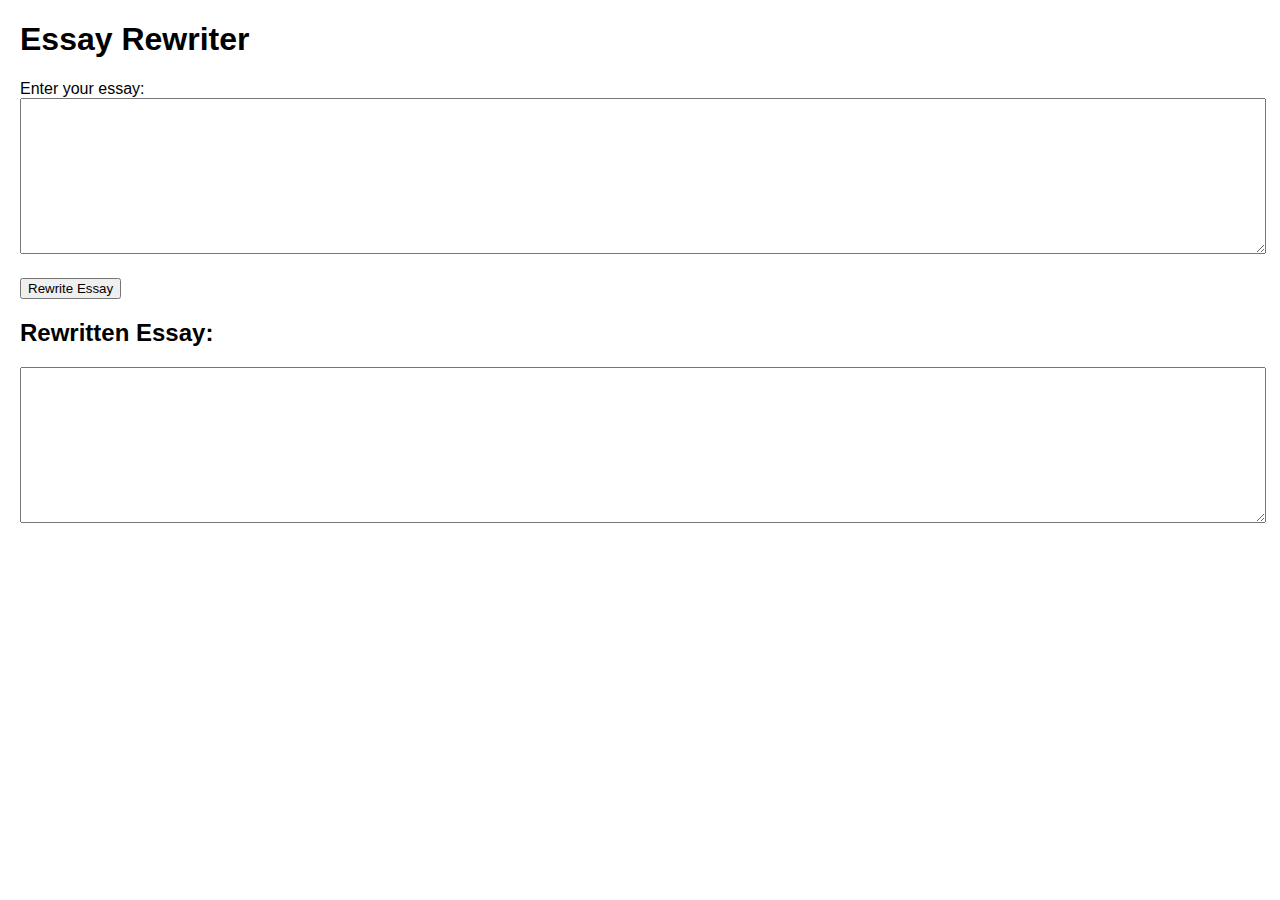
<file: Archive/essay_rewrite_OLD/templates/index.html>
<!DOCTYPE html>
<html lang="en">

<head>
    <meta charset="UTF-8" />
    <meta name="viewport" content="width=device-width, initial-scale=1.0" />
    <title>Essay Rewriter</title>
    <style>
        body {
            font-family: Arial, sans-serif;
            margin: 20px;
        }

        textarea {
            width: 100%;
            height: 150px;
            margin-bottom: 20px;
        }

        .output {
            margin-top: 20px;
        }

        .error {
            color: red;
        }
    </style>
</head>

<body>
    <h1>Essay Rewriter</h1>

    <form id="rewrite-form">
        <label for="essay">Enter your essay:</label>
        <textarea id="essay" name="essay"></textarea>
        <button type="submit">Rewrite Essay</button>
    </form>

    <div class="output">
        <h2>Rewritten Essay:</h2>
        <textarea id="rewritten-essay" readonly></textarea>
        <div id="error-message" class="error"></div>
    </div>


    <script>
        document
            .getElementById("rewrite-form")
            .addEventListener("submit", async function (event) {
                event.preventDefault();
                const essay = document.getElementById("essay").value;
                const errorMessage = document.getElementById("error-message");
                errorMessage.textContent = "";

                try {
                    const response = await fetch("/rewrite", {
                        method: "POST",
                        headers: {
                            "Content-Type": "application/json",
                        },
                        body: JSON.stringify({ essay: essay }),
                    });

                    if (!response.ok) {
                        const errorData = await response.json();
                        errorMessage.textContent = `Error: ${errorData.error}`;
                        return;
                    }

                    const data = await response.json();
                    document.getElementById("rewritten-essay").value =
                        data.rewritten_essay;
                } catch (error) {
                    errorMessage.textContent = `Error: ${error.message}`;
                }
            });
    </script>


</body>

</html>
</file>
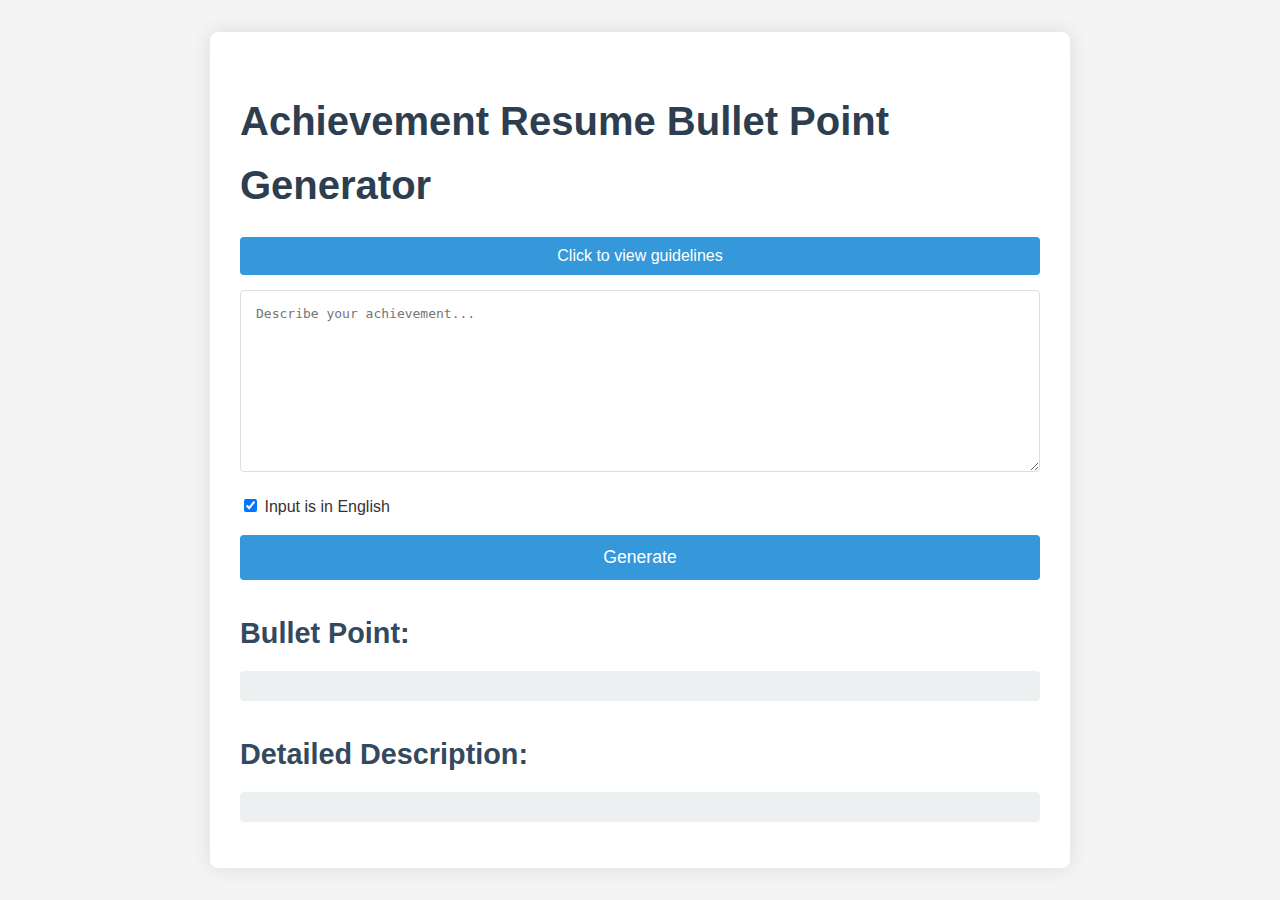
<file: backend/AI_Features/bullet_achievements/app/templates/index.html>
<!DOCTYPE html>
<html lang="en">

<head>
    <meta charset="UTF-8">
    <meta name="viewport" content="width=device-width, initial-scale=1.0">
    <title>Achievement Resume Bullet Point Generator</title>
    <style>
        body {
            font-family: Arial, sans-serif;
            line-height: 1.6;
            margin: 0;
            padding: 0;
            display: flex;
            justify-content: center;
            align-items: center;
            min-height: 100vh;
            background-color: #f4f4f4;
            color: #333;
        }

        .container {
            width: 90%;
            max-width: 800px;
            background-color: #fff;
            padding: 30px;
            border-radius: 8px;
            box-shadow: 0 0 20px rgba(0, 0, 0, 0.1);
        }

        h1 {
            color: #2c3e50;
            font-size: 2.5em;
            margin-bottom: 20px;
        }

        h2 {
            color: #34495e;
            font-size: 1.8em;
            margin-top: 30px;
            margin-bottom: 15px;
        }

        h3 {
            color: #2980b9;
            font-size: 1.4em;
            margin-top: 25px;
            margin-bottom: 10px;
        }

        p,
        li {
            font-size: 1em;
            color: #555;
        }

        textarea {
            width: 96%;
            padding: 15px;
            margin-bottom: 15px;
            border: 1px solid #ddd;
            border-radius: 4px;
            resize: vertical;
            font-size: 1em;
        }

        button {
            display: block;
            width: 100%;
            padding: 12px;
            background-color: #3498db;
            color: #fff;
            border: none;
            border-radius: 4px;
            cursor: pointer;
            margin-top: 15px;
            font-size: 1.1em;
            transition: background-color 0.3s ease;
        }

        button:hover {
            background-color: #2980b9;
        }

        #result {
            margin-top: 30px;
        }

        #bullet,
        #description {
            background-color: #ecf0f1;
            padding: 15px;
            border-radius: 4px;
            margin-top: 10px;
            font-size: 1em;
        }

        .guidelines-toggle {
            background-color: #3498db;
            color: white;
            padding: 10px 15px;
            border: none;
            border-radius: 4px;
            cursor: pointer;
            font-size: 1em;
            margin-bottom: 15px;
        }

        .guidelines-content {
            display: none;
            background-color: #f9f9f9;
            border: 1px solid #ddd;
            padding: 20px;
            border-radius: 4px;
            margin-bottom: 20px;
        }

        @media (max-width: 768px) {
            .container {
                width: 95%;
                padding: 20px;
            }

            h1 {
                font-size: 2em;
            }

            h2 {
                font-size: 1.5em;
            }

            h3 {
                font-size: 1.2em;
            }
        }
    </style>
</head>

<body>
    <div class="container">
        <h1>Achievement Resume Bullet Point Generator</h1>

        <button class="guidelines-toggle" onclick="toggleGuidelines()">Click to view guidelines</button>
        <div class="guidelines-content" id="guidelines">
            <h2>User Facing Guidelines</h2>
            <h3>Achievement Description Guidelines</h3>
            <p>We're going to help you create powerful descriptions of your achievements for scholarship applications or
                resumes. Don't worry about sounding perfect or stumbling over your words - our AI will clean everything
                up later. Just focus on answering these questions as thoroughly as you can:</p>
            <ol>
                <li>What specific goal or task did you accomplish?</li>
                <li>Can you quantify your results? (Think numbers, percentages, or measurable outcomes)</li>
                <li>What specific actions did you take to achieve this result?</li>
                <li>How many people were involved or impacted by your work?</li>
                <li>What leadership role did you play, if any?</li>
                <li>What challenges or obstacles did you overcome?</li>
                <li>How long did this achievement take? Provide a timeframe.</li>
                <li>What skills did you develop or demonstrate through this experience?</li>
                <li>How does this achievement relate to your future goals or field of study?</li>
                <li>What makes this accomplishment unique or stand out?</li>
                <li>If applicable, how much money was involved? (funds raised, budget managed, etc.)</li>
                <li>How did this achievement impact your community or organization?</li>
                <li>Did you receive any awards, recognition, or media coverage for this?</li>
                <li>What personal growth did you experience from this achievement?</li>
                <li>Can you think of any evidence to support your claims? (certificates, links, references, etc.)</li>
            </ol>
            <!-- <h3>Remember:</h3>
            <ul>
                <li>It's okay to speak casually or even ramble - just focus on providing detailed information.</li>
                <li>Don't worry about organizing your thoughts perfectly - the AI will structure your achievement later.
                </li>
                <li>If you can't answer all questions, that's fine. Just provide as much detail as you can for the
                    relevant ones.</li>
                <li>Feel free to include any additional information you think is important, even if it doesn't fit these
                    questions exactly.</li>
            </ul>
            <p>Your detailed responses will help our AI create a polished, impactful description of your achievement.
                Just relax and tell us your story!</p> -->
        </div>

        <textarea id="achievement" rows="10" placeholder="Describe your achievement..."></textarea>
        <div>
            <label>
                <input type="checkbox" id="isEnglish" checked>
                Input is in English
            </label>
        </div>
        <button onclick="generateResume()">Generate</button>
        <div id="result">
            <h2>Bullet Point:</h2>
            <p id="bullet"></p>
            <h2>Detailed Description:</h2>
            <p id="description"></p>
        </div>
    </div>
    <script>
        function toggleGuidelines() {
            var content = document.getElementById("guidelines");
            var button = document.querySelector(".guidelines-toggle");
            if (content.style.display === "block") {
                content.style.display = "none";
                button.textContent = "Click to view guidelines";
            } else {
                content.style.display = "block";
                button.textContent = "Click to hide guidelines";
            }
        }

        async function generateResume() {
            const achievement = document.getElementById('achievement').value;
            const isEnglish = document.getElementById('isEnglish').checked;
            const bulletEl = document.getElementById('bullet');
            const descriptionEl = document.getElementById('description');
            try {
                const response = await fetch('/generate', {
                    method: 'POST',
                    headers: {
                        'Content-Type': 'application/json',
                    },
                    body: JSON.stringify({ achievement: achievement, isEnglish: isEnglish }),
                });
                const data = await response.json();
                if (response.ok) {
                    bulletEl.textContent = data.bullet;
                    descriptionEl.textContent = data.description;
                } else {
                    bulletEl.textContent = 'Error generating bullet point.';
                    descriptionEl.textContent = `Error: ${data.error}`;
                }
            } catch (error) {
                bulletEl.textContent = 'Error generating bullet point.';
                descriptionEl.textContent = `Error: ${error.message}`;
            }
        }
    </script>
</body>

</html>
</file>
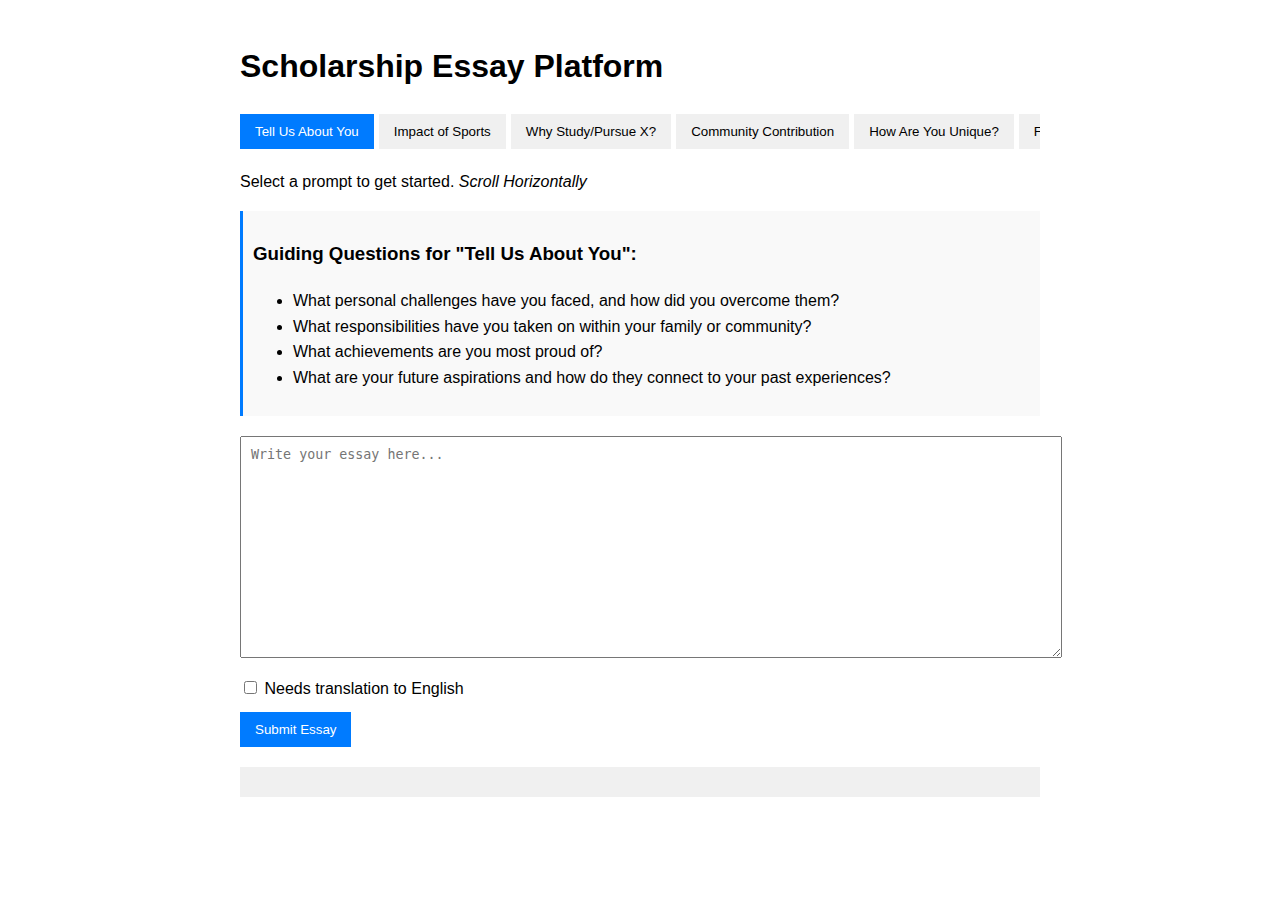
<file: backend/AI_Features/foundational-essays/app/templates/index.html>
<!DOCTYPE html>
<html lang="en">

<head>
    <meta charset="UTF-8">
    <meta name="viewport" content="width=device-width, initial-scale=1.0">
    <title>Scholarship Essay Platform</title>
    <style>
        body {
            font-family: Arial, sans-serif;
            line-height: 1.6;
            margin: 0;
            padding: 20px;
            max-width: 800px;
            margin: 0 auto;
        }

        .tab-container {
            display: flex;
            overflow-x: auto;
            white-space: nowrap;
            margin-bottom: 20px;
        }

        .tab {
            padding: 10px 15px;
            cursor: pointer;
            border: none;
            background-color: #f0f0f0;
            margin-right: 5px;
            color: black;
        }

        .tab.active {
            background-color: #007bff;
            color: white;
        }

        textarea {
            width: 100%;
            height: 200px;
            margin-bottom: 10px;
            padding: 10px;
        }

        .checkbox-container {
            margin-bottom: 10px;
        }

        button {
            padding: 10px 15px;
            background-color: #007bff;
            color: white;
            border: none;
            cursor: pointer;
        }

        button:disabled {
            background-color: #cccccc;
        }

        .loading {
            display: none;
            text-align: center;
            margin-top: 20px;
        }

        .loading:after {
            content: '.';
            animation: dots 1s steps(5, end) infinite;
        }

        @keyframes dots {

            0%,
            20% {
                content: '.';
            }

            40% {
                content: '..';
            }

            60% {
                content: '...';
            }

            80%,
            100% {
                content: '';
            }
        }

        #processedEssay {
            white-space: pre-wrap;
            background-color: #f0f0f0;
            padding: 15px;
            margin-top: 20px;
        }

        .error {
            color: red;
            margin-top: 10px;
        }

        .guiding-questions {
            margin-bottom: 20px;
            padding: 10px;
            background-color: #f9f9f9;
            border-left: 3px solid #007bff;
        }
    </style>
</head>

<body>
    <h1>Scholarship Essay Platform</h1>

    <div class="tab-container" id="tabContainer"></div>
    <p>Select a prompt to get started. <i>Scroll Horizontally</i></p>

    <div id="guidingQuestions" class="guiding-questions"></div>

    <div id="essayForm">
        <textarea id="essayContent" placeholder="Write your essay here..."></textarea>
        <div class="checkbox-container">
            <input type="checkbox" id="needsTranslation">
            <label for="needsTranslation">Needs translation to English</label>
        </div>
        <button id="submitBtn">Submit Essay</button>
    </div>

    <div class="loading" id="loading">Processing</div>

    <div id="processedEssay"></div>

    <div id="error" class="error"></div>

    <script>
        const essayPrompts = [
            {
                id: 'tell_us_about_you', title: 'Tell Us About You', questions: [
                    "What personal challenges have you faced, and how did you overcome them?",
                    "What responsibilities have you taken on within your family or community?",
                    "What achievements are you most proud of?",
                    "What are your future aspirations and how do they connect to your past experiences?"
                ]
            },
            {
                id: 'sports_impact', title: 'Impact of Sports', questions: [
                    "What sport or athletic activity has had the most impact on your life?",
                    "How has this activity shaped your character or values?",
                    "Can you describe a specific moment in your sports journey that was particularly transformative?",
                    "How have the skills you've developed through sports influenced other areas of your life?"
                ]
            },
            {
                id: 'why_study_pursue', title: 'Why Study/Pursue X?', questions: [
                    "What specific experiences led you to your chosen field of study?",
                    "How do your past experiences and future goals align with this field?",
                    "What unique perspective or skills do you bring to this area of study?",
                    "How do you plan to use your education in this field to make an impact?"
                ]
            },
            {
                id: 'community_contribution', title: 'Community Contribution', questions: [
                    "What community service project have you been involved in?",
                    "What challenge did you aim to address through this project?",
                    "What actions did you take, and what was your specific role?",
                    "What impact did your project have on the community, and what lessons did you learn?"
                ]
            },
            {
                id: 'how_are_you_unique', title: 'How Are You Unique?', questions: [
                    "What aspects of your background, identity, interests, or talents are most meaningful to you?",
                    "How have these unique qualities shaped your perspective or goals?",
                    "Can you describe a specific experience that highlights your uniqueness?",
                    "How do you plan to use your unique qualities to contribute to your future community or profession?"
                ]
            },
            {
                id: 'failure_and_learning', title: 'Failure and Learning', questions: [
                    "What significant failure have you experienced?",
                    "How did this failure impact you emotionally and practically?",
                    "What steps did you take to address the situation or overcome the setback?",
                    "What important lessons did you learn from this experience, and how have you applied them?"
                ]
            },
            {
                id: 'academic_and_career_goals', title: 'Academic/Career Goals', questions: [
                    "What are your primary academic and career goals?",
                    "How have your past experiences or challenges shaped these goals?",
                    "What steps have you already taken towards achieving these goals?",
                    "How do you see your goals contributing to your field or community in the future?"
                ]
            },
            {
                id: 'belief_challenged', title: 'Belief Challenged', questions: [
                    "What belief or idea of yours was significantly challenged?",
                    "What situation or experience led to this challenge?",
                    "How did you respond to having your belief or idea challenged?",
                    "How did this experience change your perspective or approach to similar situations?"
                ]
            },
            {
                id: 'deserve_scholarship', title: 'Why Deserve Scholarship?', questions: [
                    "What unique qualities or experiences make you a strong candidate for this scholarship?",
                    "How have you demonstrated dedication to your field of study or community?",
                    "What challenges have you overcome that showcase your resilience and determination?",
                    "How will you use this scholarship to further your goals and make a positive impact?"
                ]
            },
            {
                id: 'scholarship_help', title: 'How Scholarship Helps', questions: [
                    "What specific financial challenges are you facing in pursuing your education?",
                    "How will this scholarship concretely help you achieve your academic or career goals?",
                    "What opportunities will this scholarship open up for you that might otherwise be unavailable?",
                    "How do you plan to pay it forward or contribute to your community if you receive this scholarship?"
                ]
            },
        ];

        let activePrompt = essayPrompts[0].id;

        function createTabs() {
            const tabContainer = document.getElementById('tabContainer');
            essayPrompts.forEach(prompt => {
                const tab = document.createElement('button');
                tab.textContent = prompt.title;
                tab.classList.add('tab');
                tab.onclick = () => setActivePrompt(prompt.id);
                tabContainer.appendChild(tab);
            });
            setActivePrompt(activePrompt);
        }

        function setActivePrompt(promptId) {
            activePrompt = promptId;
            document.querySelectorAll('.tab').forEach(tab => {
                tab.classList.toggle('active', tab.textContent === essayPrompts.find(p => p.id === promptId).title);
            });
            updateGuidingQuestions(promptId);
        }

        function updateGuidingQuestions(promptId) {
            const guidingQuestionsDiv = document.getElementById('guidingQuestions');
            const prompt = essayPrompts.find(p => p.id === promptId);
            guidingQuestionsDiv.innerHTML = `
                <h3>Guiding Questions for "${prompt.title}":</h3>
                <ul>
                    ${prompt.questions.map(q => `<li>${q}</li>`).join('')}
                </ul>
            `;
        }

        async function handleSubmit() {
            const essayContent = document.getElementById('essayContent').value;
            const needsTranslation = document.getElementById('needsTranslation').checked;
            const submitBtn = document.getElementById('submitBtn');
            const loading = document.getElementById('loading');
            const processedEssayDiv = document.getElementById('processedEssay');
            const errorDiv = document.getElementById('error');

            if (!essayContent.trim()) {
                errorDiv.textContent = 'Please enter your essay content.';
                return;
            }

            submitBtn.disabled = true;
            loading.style.display = 'block';
            errorDiv.textContent = '';
            processedEssayDiv.textContent = '';

            try {
                const response = await fetch('/process', {
                    method: 'POST',
                    headers: { 'Content-Type': 'application/json' },
                    body: JSON.stringify({
                        essay_type: activePrompt,
                        essay_content: essayContent,
                        needs_translation: needsTranslation,
                    }),
                });

                if (!response.ok) throw new Error('Failed to process essay');

                const data = await response.json();
                processedEssayDiv.textContent = data.processed_essay;
                document.getElementById('essayForm').style.display = 'none';
            } catch (err) {
                errorDiv.textContent = 'An error occurred while processing your essay. Please try again.';
            } finally {
                submitBtn.disabled = false;
                loading.style.display = 'none';
            }
        }

        document.addEventListener('DOMContentLoaded', () => {
            createTabs();
            document.getElementById('submitBtn').addEventListener('click', handleSubmit);
        });
    </script>
</body>

</html>
</file>
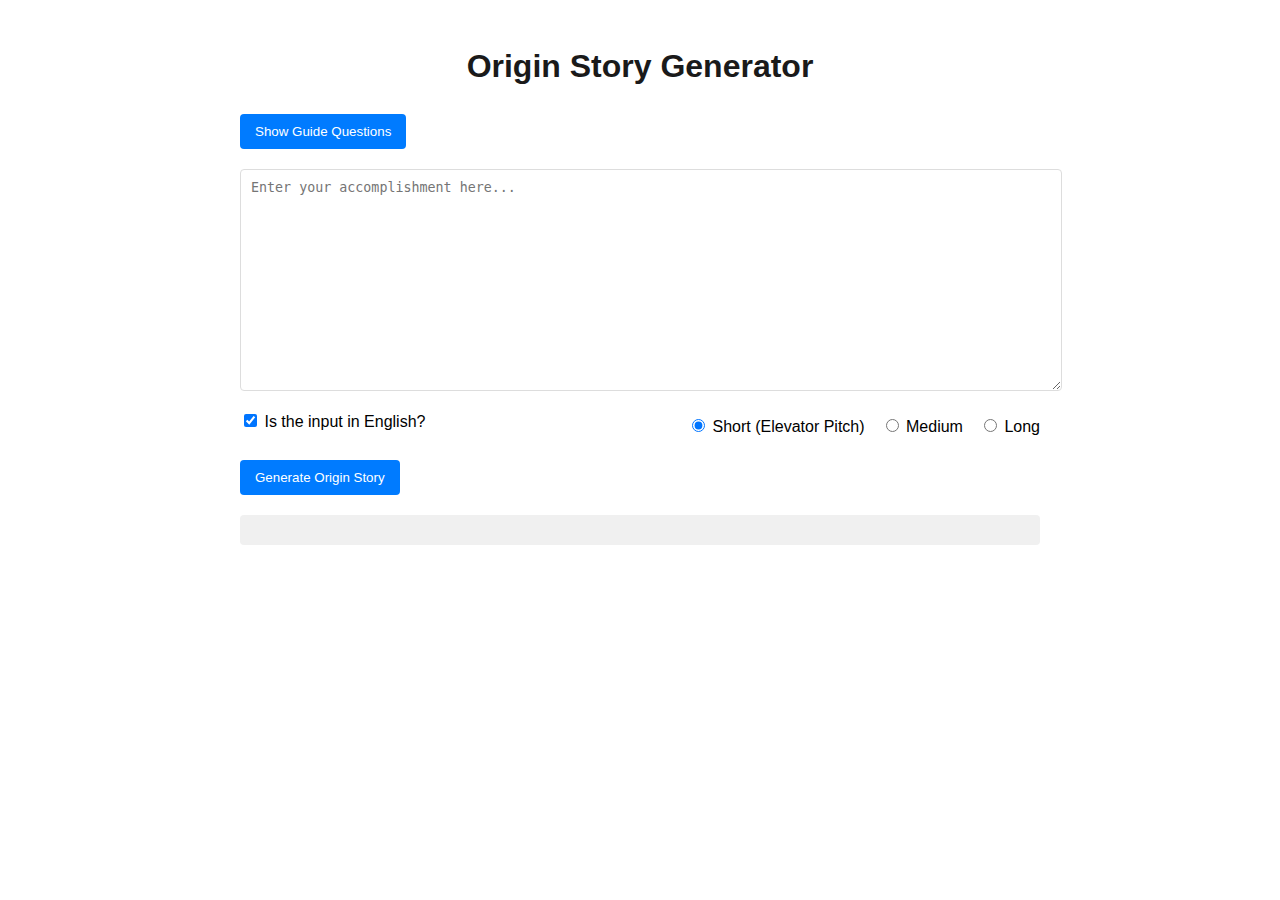
<file: backend/AI_Features/origin_story/app/templates/index.html>
<!DOCTYPE html>
<html lang="en">

<head>
    <meta charset="UTF-8">
    <meta name="viewport" content="width=device-width, initial-scale=1.0">
    <title>Origin Story Generator</title>
    <style>
        body {
            font-family: Arial, sans-serif;
            line-height: 1.6;
            margin: 0;
            padding: 20px;
            max-width: 800px;
            margin: 0 auto;
        }

        h1 {
            text-align: center;
            color: #1a1a1a;
        }

        .tab-container {
            display: flex;
            overflow-x: auto;
            white-space: nowrap;
            margin-bottom: 20px;
        }

        .tab {
            padding: 10px 15px;
            cursor: pointer;
            border: none;
            background-color: #f0f0f0;
            margin-right: 5px;
            color: black;
        }

        .tab.active {
            background-color: #007bff;
            color: white;
        }

        textarea {
            width: 100%;
            height: 200px;
            margin-bottom: 10px;
            padding: 10px;
            border: 1px solid #ddd;
            border-radius: 4px;
        }

        .checkbox-container {
            margin-bottom: 10px;
        }

        button {
            padding: 10px 15px;
            background-color: #007bff;
            color: white;
            border: none;
            cursor: pointer;
            border-radius: 4px;
        }

        button:disabled {
            background-color: #cccccc;
        }

        .loading {
            display: none;
            text-align: center;
            margin-top: 20px;
        }

        .loading:after {
            content: '.';
            animation: dots 1s steps(5, end) infinite;
        }

        @keyframes dots {

            0%,
            20% {
                content: '.';
            }

            40% {
                content: '..';
            }

            60% {
                content: '...';
            }

            80%,
            100% {
                content: '';
            }
        }

        #processedEssay {
            white-space: pre-wrap;
            background-color: #f0f0f0;
            padding: 15px;
            margin-top: 20px;
            border-radius: 4px;
        }

        .error {
            color: red;
            margin-top: 10px;
        }

        .guiding-questions {
            margin-bottom: 20px;
            padding: 10px;
            background-color: #f9f9f9;
            border-left: 3px solid #007bff;
        }

        .options {
            display: flex;
            justify-content: space-between;
            align-items: center;
            margin-bottom: 1rem;
        }

        .radio-group {
            display: flex;
            gap: 1rem;
        }

        @media (max-width: 600px) {
            .options {
                flex-direction: column;
                align-items: flex-start;
            }

            .radio-group {
                margin-top: 1rem;
            }
        }
    </style>
</head>

<body>
    <h1>Origin Story Generator</h1>

    <div class="tab-container">
        <button class="tab active" id="toggleText" onclick="toggleGuidelines()">Show Guide Questions</button>
    </div>

    <div id="guidelines" class="guiding-questions" style="display: none;">
        <h2>Guidelines for Crafting Your Origin Story</h2>
        <ol>
            <li>What was the pivotal moment or experience that set you on your current path?
                <ul>
                    <li>Describe the situation in detail.</li>
                    <li>How did this moment make you feel?</li>
                </ul>
            </li>
            <li>Before this pivotal moment, what was your life like?
                <ul>
                    <li>What were your aspirations or beliefs at that time?</li>
                    <li>How does this contrast with your current situation?</li>
                </ul>
            </li>
            <li>What specific challenge or problem did you face that led to your journey?
                <ul>
                    <li>How did this challenge affect you personally?</li>
                    <li>Why was addressing this challenge important to you?</li>
                </ul>
            </li>
            <li>What actions did you take to overcome this challenge?
                <ul>
                    <li>List the key steps you took in chronological order.</li>
                    <li>What was your reasoning behind each action?</li>
                </ul>
            </li>
            <li>What obstacles did you encounter along the way?
                <ul>
                    <li>Describe the most significant setbacks you faced.</li>
                    <li>How did these obstacles test your resolve?</li>
                </ul>
            </li>
            <li>How did you overcome these obstacles?
                <ul>
                    <li>What personal qualities or skills did you rely on?</li>
                    <li>Did you receive help from others? If so, how did this impact your journey?</li>
                </ul>
            </li>
            <li>What was the outcome of your efforts?
                <ul>
                    <li>How did the final result compare to your initial expectations?</li>
                    <li>What tangible impact did your actions have?</li>
                </ul>
            </li>
            <li>How did this experience transform you?
                <ul>
                    <li>What new skills or insights did you gain?</li>
                    <li>How did your worldview or values shift?</li>
                </ul>
            </li>
            <li>How has this journey influenced your current goals and aspirations?
                <ul>
                    <li>What new opportunities have opened up for you?</li>
                    <li>How do you plan to build upon this experience?</li>
                </ul>
            </li>
            <li>If you could capture the essence of your journey in three key moments, what would they be?
                <ul>
                    <li>For each moment, explain: What happened? Why was it significant? How did it shape your overall
                        story?</li>
                </ul>
            </li>
            <li>What message or lesson from your story do you want others to remember?
                <ul>
                    <li>How might your experience inspire or help others?</li>
                    <li>What universal truth does your story illuminate?</li>
                </ul>
            </li>
            <li>How does your origin story reflect who you are today and who you aspire to be?
                <ul>
                    <li>What aspects of your personality shine through in this narrative?</li>
                    <li>How does this story set the stage for your future endeavors?</li>
                </ul>
            </li>
        </ol>
    </div>

    <textarea id="userInput" placeholder="Enter your accomplishment here..."></textarea>

    <div class="options">
        <div class="checkbox-container">
            <label>
                <input type="checkbox" id="isEnglish" checked>
                Is the input in English?
            </label>
        </div>
        <div class="radio-group">
            <label>
                <input type="radio" name="storyLength" value="short" checked>
                Short (Elevator Pitch)
            </label>
            <label>
                <input type="radio" name="storyLength" value="medium">
                Medium
            </label>
            <label>
                <input type="radio" name="storyLength" value="long">
                Long
            </label>
        </div>
    </div>

    <button id="submitBtn" onclick="generateStory()">Generate Origin Story</button>

    <div class="loading" id="loading">Generating your story</div>

    <div id="processedEssay"></div>

    <div class="error" id="error"></div>

    <script>
        function toggleGuidelines() {
            const guidelines = document.getElementById('guidelines');
            const toggleText = document.getElementById('toggleText');
            if (guidelines.style.display === 'none') {
                guidelines.style.display = 'block';
                toggleText.textContent = 'Hide Guide Questions';
            } else {
                guidelines.style.display = 'none';
                toggleText.textContent = 'Show Guide Questions';
            }
        }

        async function generateStory() {
            const userInput = document.getElementById('userInput').value;
            const isEnglish = document.getElementById('isEnglish').checked;
            const storyLength = document.querySelector('input[name="storyLength"]:checked').value;
            const loading = document.getElementById('loading');
            const error = document.getElementById('error');
            const processedEssay = document.getElementById('processedEssay');
            const submitBtn = document.getElementById('submitBtn');

            if (!userInput) {
                error.textContent = 'Please enter your accomplishment.';
                return;
            }

            loading.style.display = 'block';
            submitBtn.disabled = true;
            error.textContent = '';
            processedEssay.textContent = '';

            try {
                const response = await fetch('/process_story', {
                    method: 'POST',
                    headers: {
                        'Content-Type': 'application/json',
                    },
                    body: JSON.stringify({ userInput, isEnglish, storyLength }),
                });

                if (!response.ok) {
                    throw new Error('Failed to generate story');
                }

                const data = await response.json();
                processedEssay.textContent = data.result;
            } catch (err) {
                error.textContent = 'An error occurred while generating the story. Please try again.';
            } finally {
                loading.style.display = 'none';
                submitBtn.disabled = false;
            }
        }

        // Initialize with guidelines visible
        document.getElementById('guidelines').style.display = 'none';
    </script>
</body>

</html>
</file>
